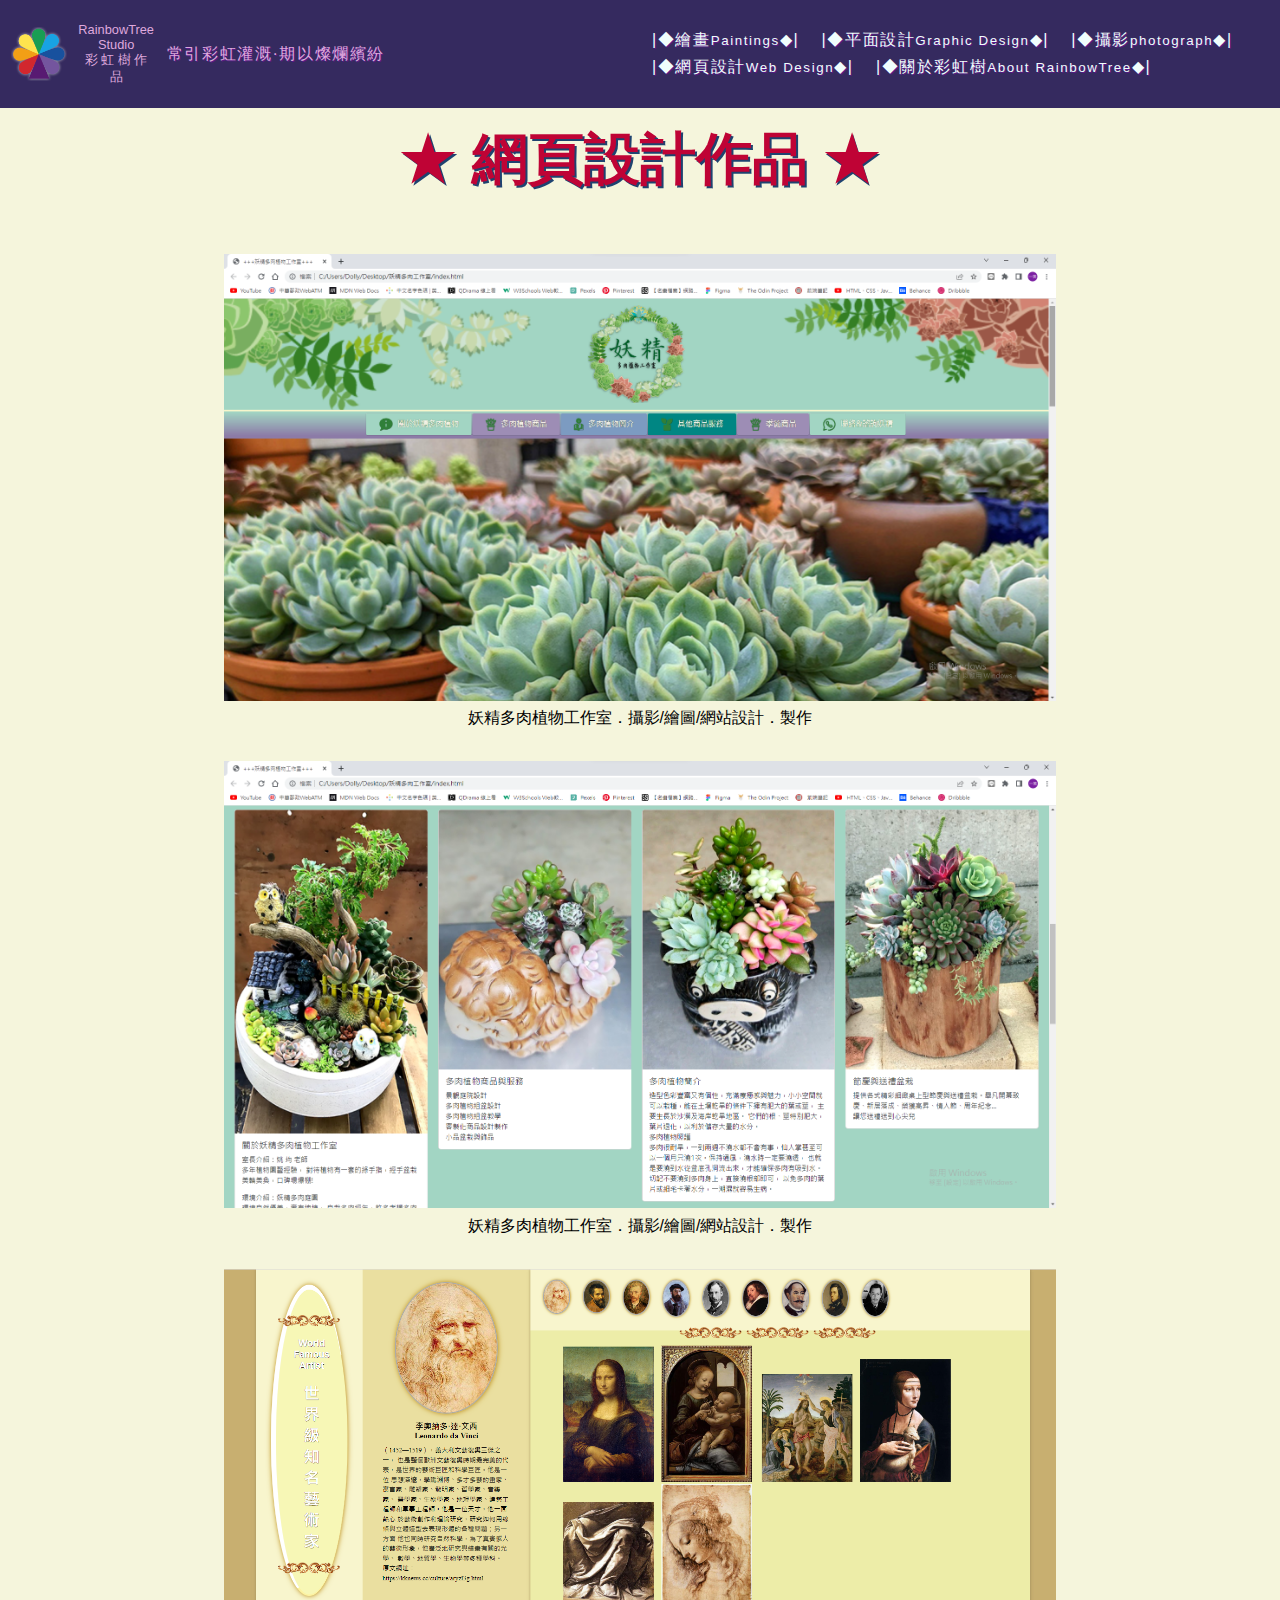
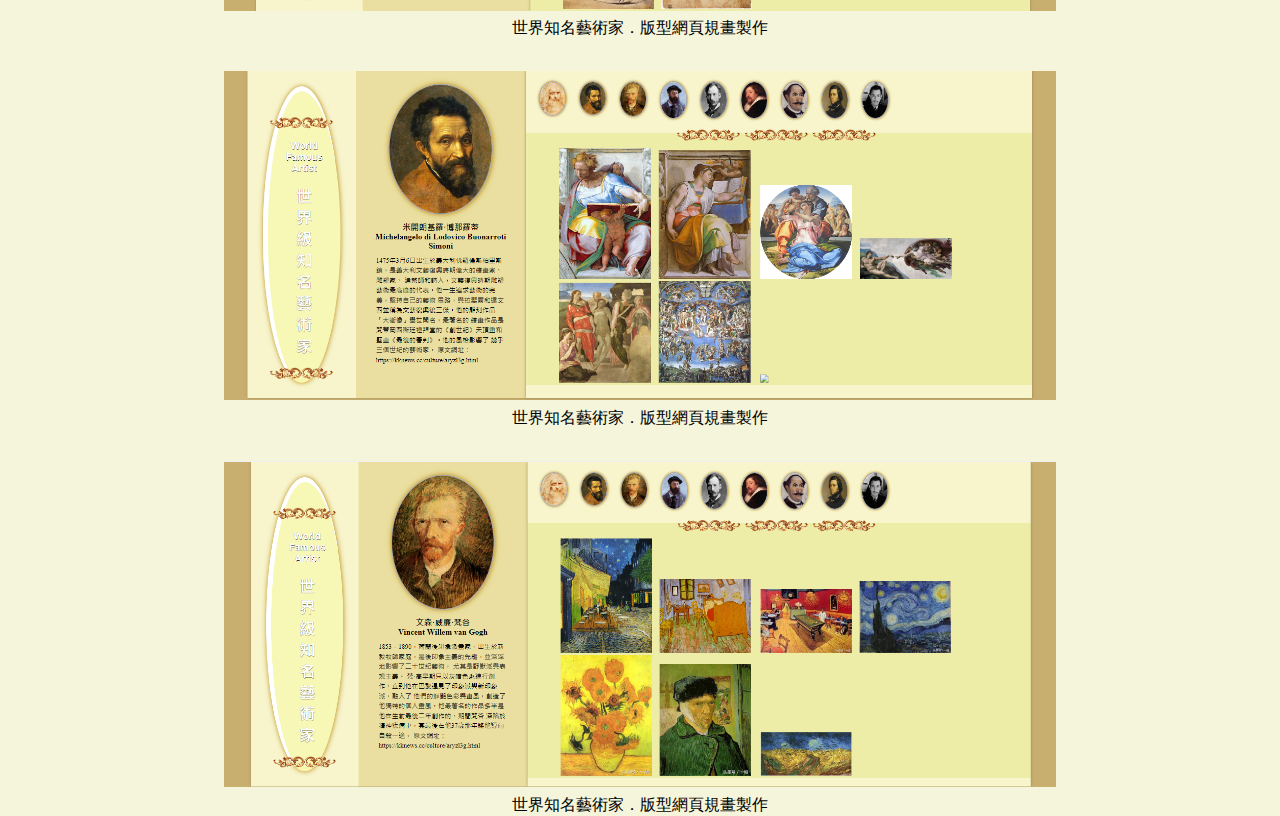
<file: webdesign.html>
<!DOCTYPE html>
<html lang="en">

<head>
    <meta charset="UTF-8">
    <meta name="viewport" content="width=device-width, initial-scale=1.0">
    <meta http-equiv="X-UA-Compatible" content="ie=edge">
    <title>WebDesign Portfolio</title>
    <!-- <link rel="stylesheet" href="css/style.css" https://necolas.github.io/normalize.css/8.0.1/normalize.css> -->
    <!-- <link rel="stylesheet" href="https://normalize.css/8.0.1/normalize.css"> -->
    <link rel="stylesheet" href="./css/others.css">
    <style>
        body {
            background: beige;
        }

        .container {
            width: 100vw;
            position: absolute;
            overflow: hidden;
            display: flex;
            text-align: center;
            justify-content: center;
            align-items: center;
            z-index: -1;
        }

        .container img {
            margin: 2rem;
            width: 65vw;
            margin-bottom: 0.2rem;
        }

        h1 {
            margin-top: 5rem;
            font-size: 3.5rem;
            color: rgb(191, 3, 53);
            text-shadow: 0.1rem 0.1rem rgb(30, 67, 112);
            text-align: center;
            padding: 1.5rem;
            z-index: 2;
        }


        P {
            font-size: 1rem;
        }

        @media screen and(max-width: 800px) {
            .wrap img {
                width: 100vw;
            }
        }
    </style>
</head>

<body>
    <header>
        <div class="banner">
            <div class="start">
                <a href="index.html"><img src="images/RainbowTree_light.png" class="logo" alt="rainbow tree logo"></a>
                <div class="eg_name">RainbowTree<br>Studio<br>彩 虹 樹 作 品</div><!-- <div class="intro">彩 虹 樹</div> -->
                <div class="slogan">常引彩虹灌溉·期以燦爛繽紛</div>
                <nav>
                    <label for="switch"><img src="images/menu_icon.png" width="40px"></label>
                    <!-- 漢堡按鈕圖示 -->
                    <input type="checkbox" id="switch"><!-- 選單開關 -->
                    <ul class="menu"><!--選單內容-->
                        <li><a href="paintings.html">|◆繪畫<small>Paintings</small>◆|</a> </li>
                        <li><a href="graphicdesign.html">|◆平面設計<small>Graphic Design</small>◆|</a></li>
                        <li><a href="photograph.html">|◆攝影<small>photograph</small>◆|</a> </li>
                        <li><a href="webdesign.html">|◆網頁設計<small>Web Design</small>◆|</a></li>
                        <li><a href="aboutme.html">|◆關於彩虹樹<small>About RainbowTree</small>◆|</a></li>
                    </ul>
                </nav>
            </div>
            <!-- <div class="icon" id="navbar_icon"><img src="./images/menu_icon.png" width="2.5rem" alt="navbar_icon"> </div> -->
        </div>

        </div>
    </header>
    <br>
    <h1>★ 網頁設計作品 ★</h1>
    <div class="all">
        <div class="container">
            <div class="wrap">
                <div><img src="./images/webdesign/01.png">
                    <p>妖精多肉植物工作室．攝影/繪圖/網站設計．製作</p>
                </div>
                <div><img src="./images/webdesign/02.png">
                    <p>妖精多肉植物工作室．攝影/繪圖/網站設計．製作</p>
                </div>
                <div><img src="./images/webdesign/artist_index.png">
                    <p>世界知名藝術家．版型網頁規畫製作</p>
                </div>
                <div><img src="./images/webdesign/artist02.png">
                    <p>世界知名藝術家．版型網頁規畫製作</p>
                </div>
                <div><img src="./images/webdesign/artist03.png">
                    <p>世界知名藝術家．版型網頁規畫製作</p>
                </div>
            </div>
    </div>
</body>

</html>
</file>
<file: css/others.css>
* {
    margin: 0px;
    padding: 0px;
    font-family: '微軟正黑體', 'Arial Narrow', Arial, sans-serif;
}

.banner {
    background-color: #211551;
    opacity: 0.9;
    margin: 0px;
    width: 100vw;
    height: 12vh;
    /* overflow: hidden; */
    align-items: center;
    position: fixed;
}

.start {
    height: 12vh;
    display: flex;
    /* overflow: hidden; */
    align-items: center;
}

/* .nav {
            position: absolute;
            top:45%;
            left: 50%;
            align-items: center;
            color: azure;
        } */

li {
    margin: 1.5rem 0;
    line-height: 1.2rem;
    text-decoration: none;
    list-style-type: none;
    letter-spacing: 0.1rem;
}

a {
    color: azure;
    text-decoration: none;
    text-shadow: 1px 1px indigo;
    font-size: 1rem;
    margin: 0.3rem;
    padding: 0.2rem;
}

nav ul li a:hover {
    margin: 0.3rem;
    padding: 0.2rem;
    color: rgb(167, 130, 189);
    text-decoration: none;
    text-shadow: 1px 1px indigo;
    border: 0.1rem solid rgb(167, 130, 189);
    scale: 1.2rem;
    transition: all .2s
}

.logo {
    float: left;
    margin: auto;
    padding: 0.2rem;
    width: 3.5rem;
}

.logo:hover {
    scale: 1.3;
    transition: all .3s
}

.intro {
    white-space: nowrap;
    margin-bottom: 1rem;
    font-size: 1.5rem;
    font-weight: bold;
    line-height: 2rem;
    letter-spacing: 0.2rem;
    color: azure;
    text-shadow: 1px 1px indigo;
}

.slogan {
    float: left;
    padding-left: 0.8rem;
    color: plum;
    font-size: 1rem;
    font-weight: 100;
    text-shadow: 1px 1px indigo;
    line-height: 1rem;
    letter-spacing: 0.1em;
    white-space: nowrap;
}

.eg_name {
    font-size: 0.8rem;
    text-align: center;
    font-weight: 100;
    flex-wrap: nowrap;
    color: plum;
}

#navbar_icon {
    margin-right: 0.5rem;
}

#navbar_icon img {
    float: right;
    width: 2.5rem;
}

.start ul li {
    float: left;
    margin: 0.2rem;
    white-space: nowrap;
}

.start nav {
    margin-left: 20vw;
}

input {
    display: none;
}

label {
    display: none;
}

@media screen and (max-width:988px) {
    label {
        display: block;
        position: absolute;
        top: 1.5rem;
        right: 2rem;
        cursor: pointer;
    }

    /* 下拉選單效果 */
    .menu {
        display: none;
        overflow: hidden;
        transition: .2s;
        /* 動畫秒數  */
    }

    input:checked~.menu {
        display: block;
        background-color: mediumpurple;
        opacity: 0.8;
        position: absolute;
        top: 12vh;
        left: 0px;
    }
}
</file>
